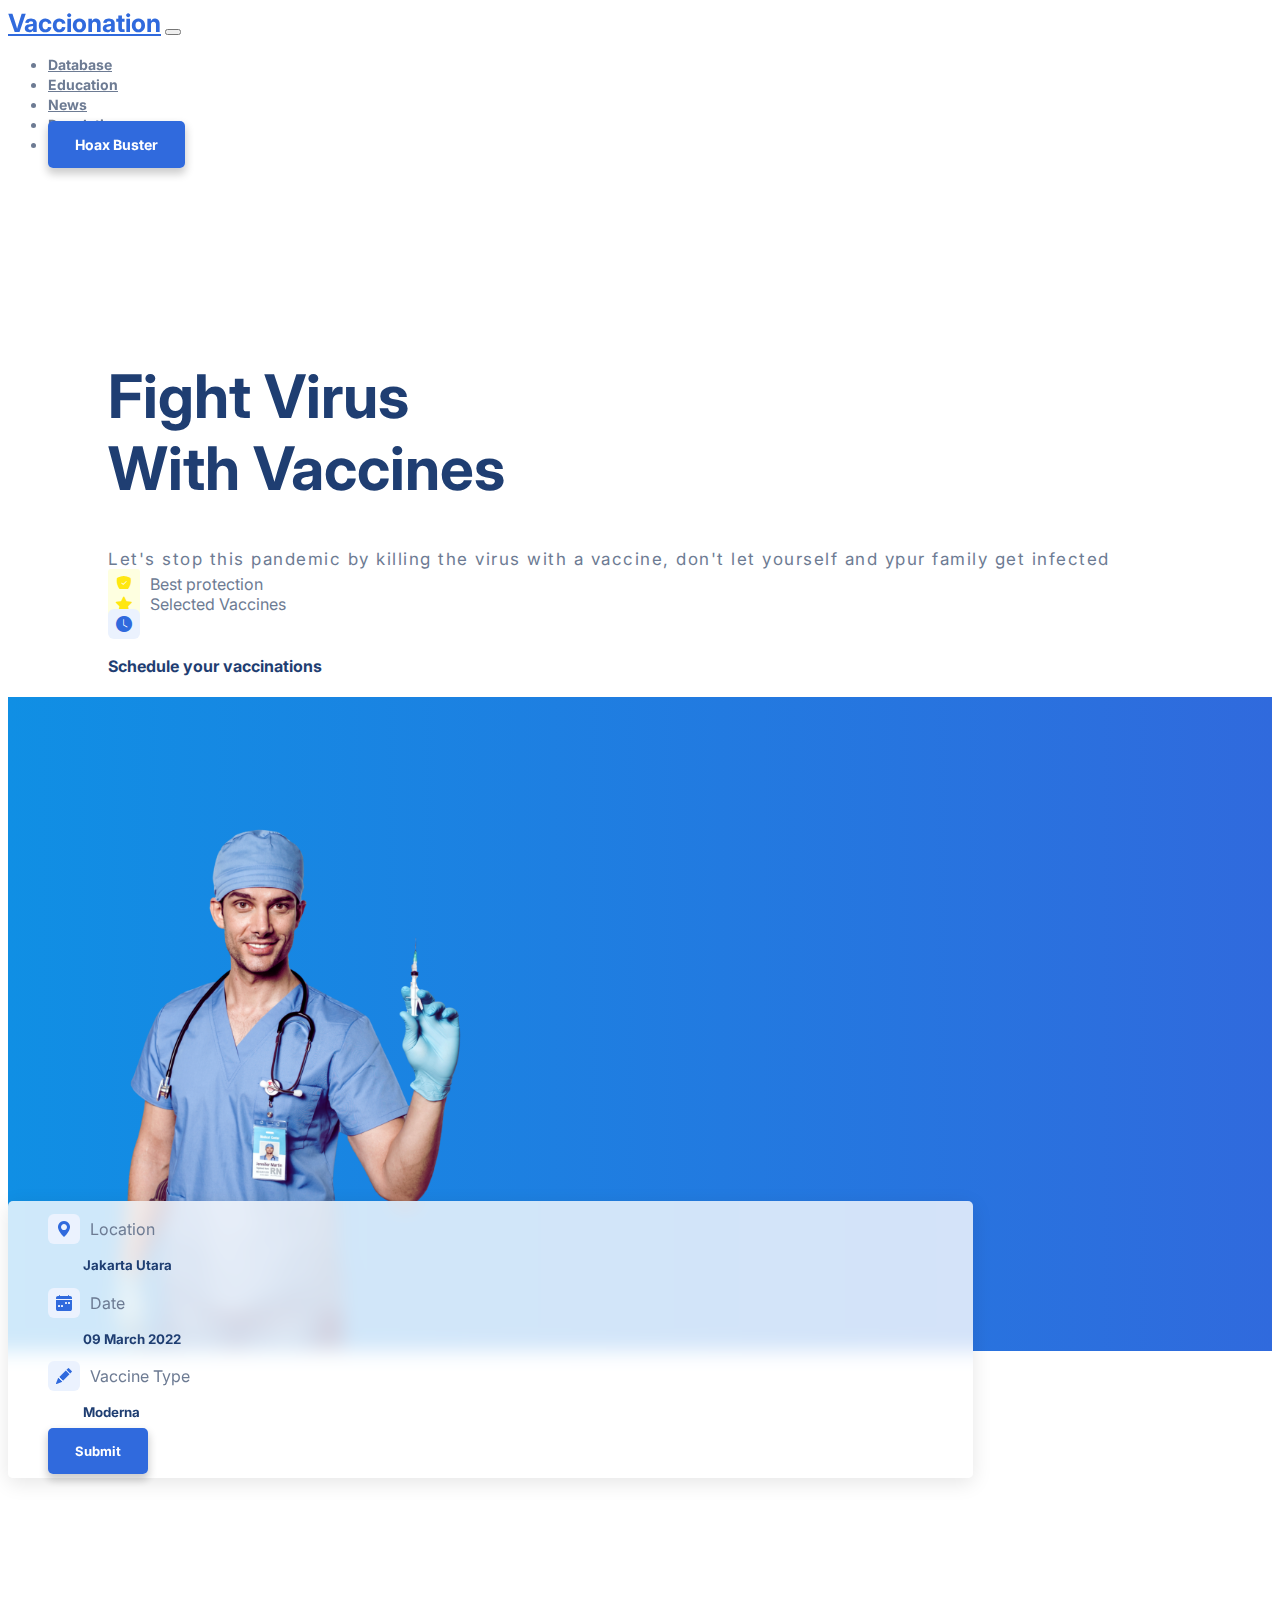
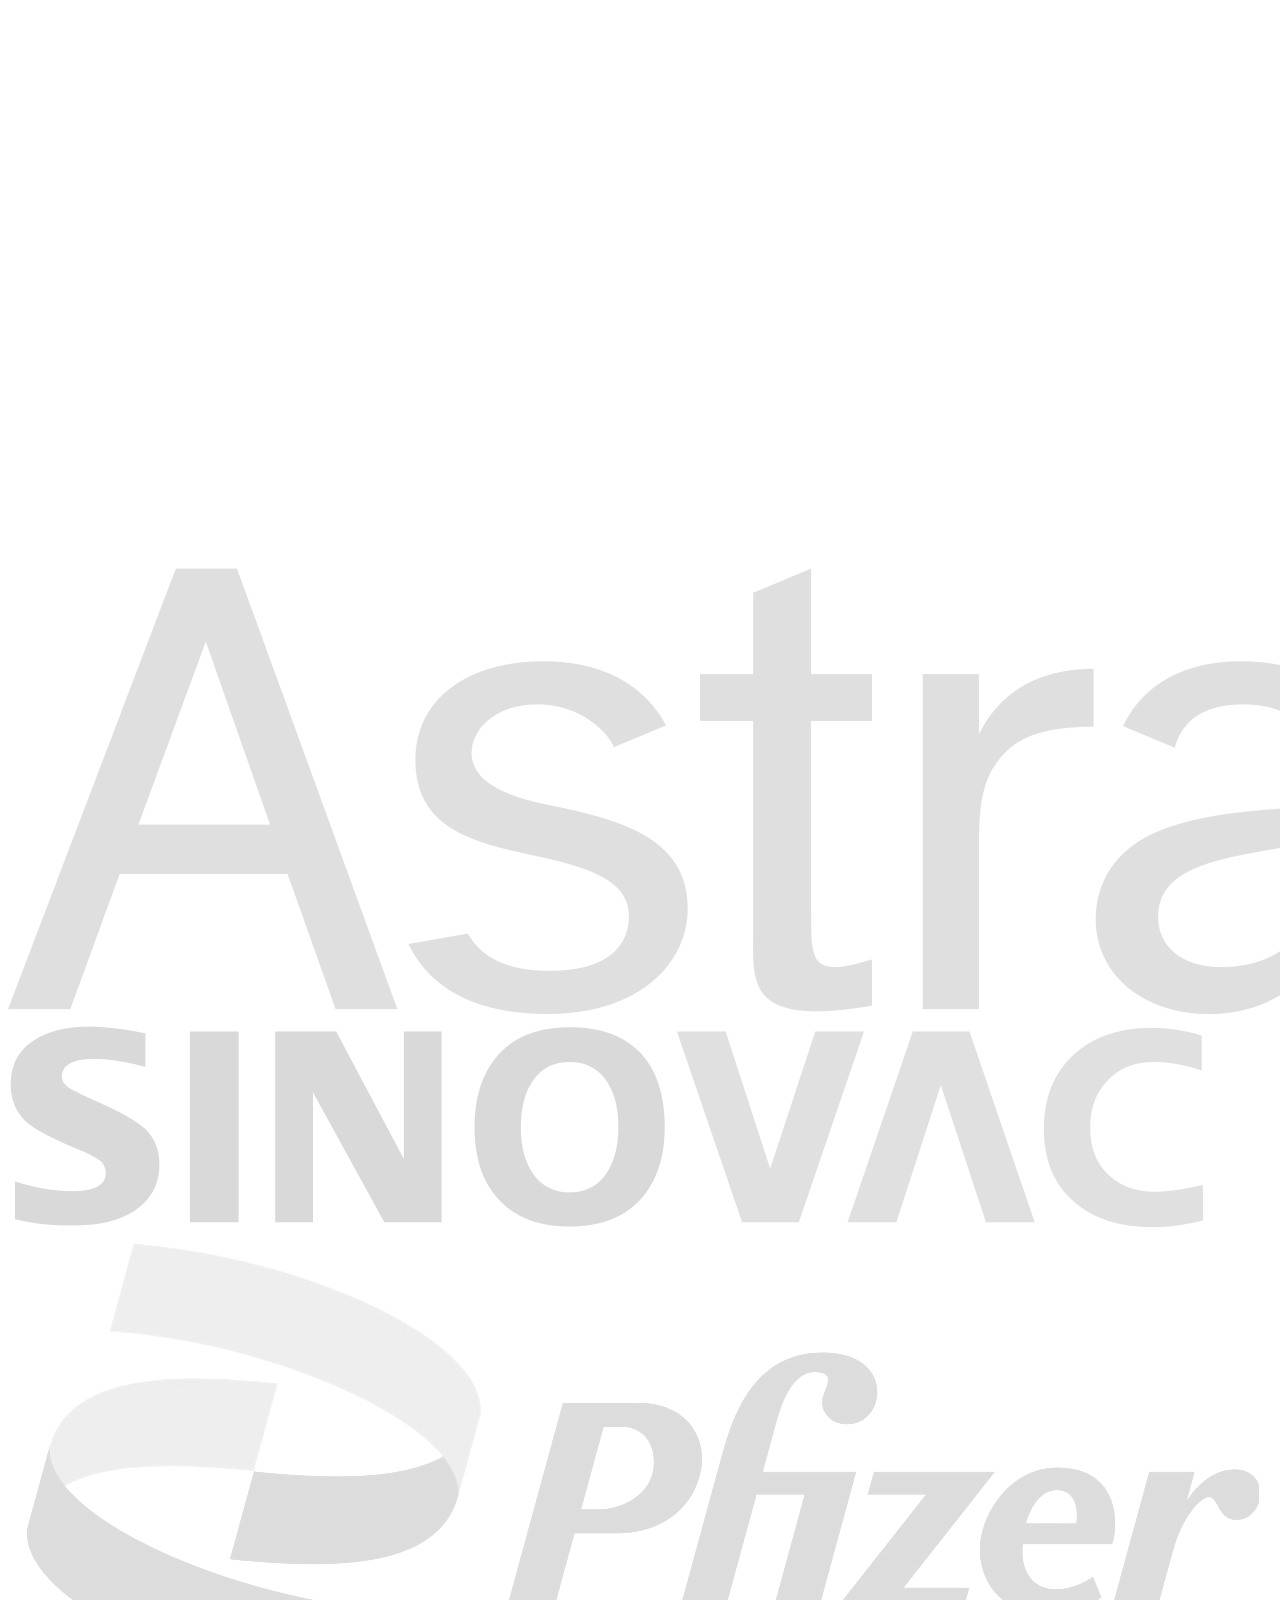
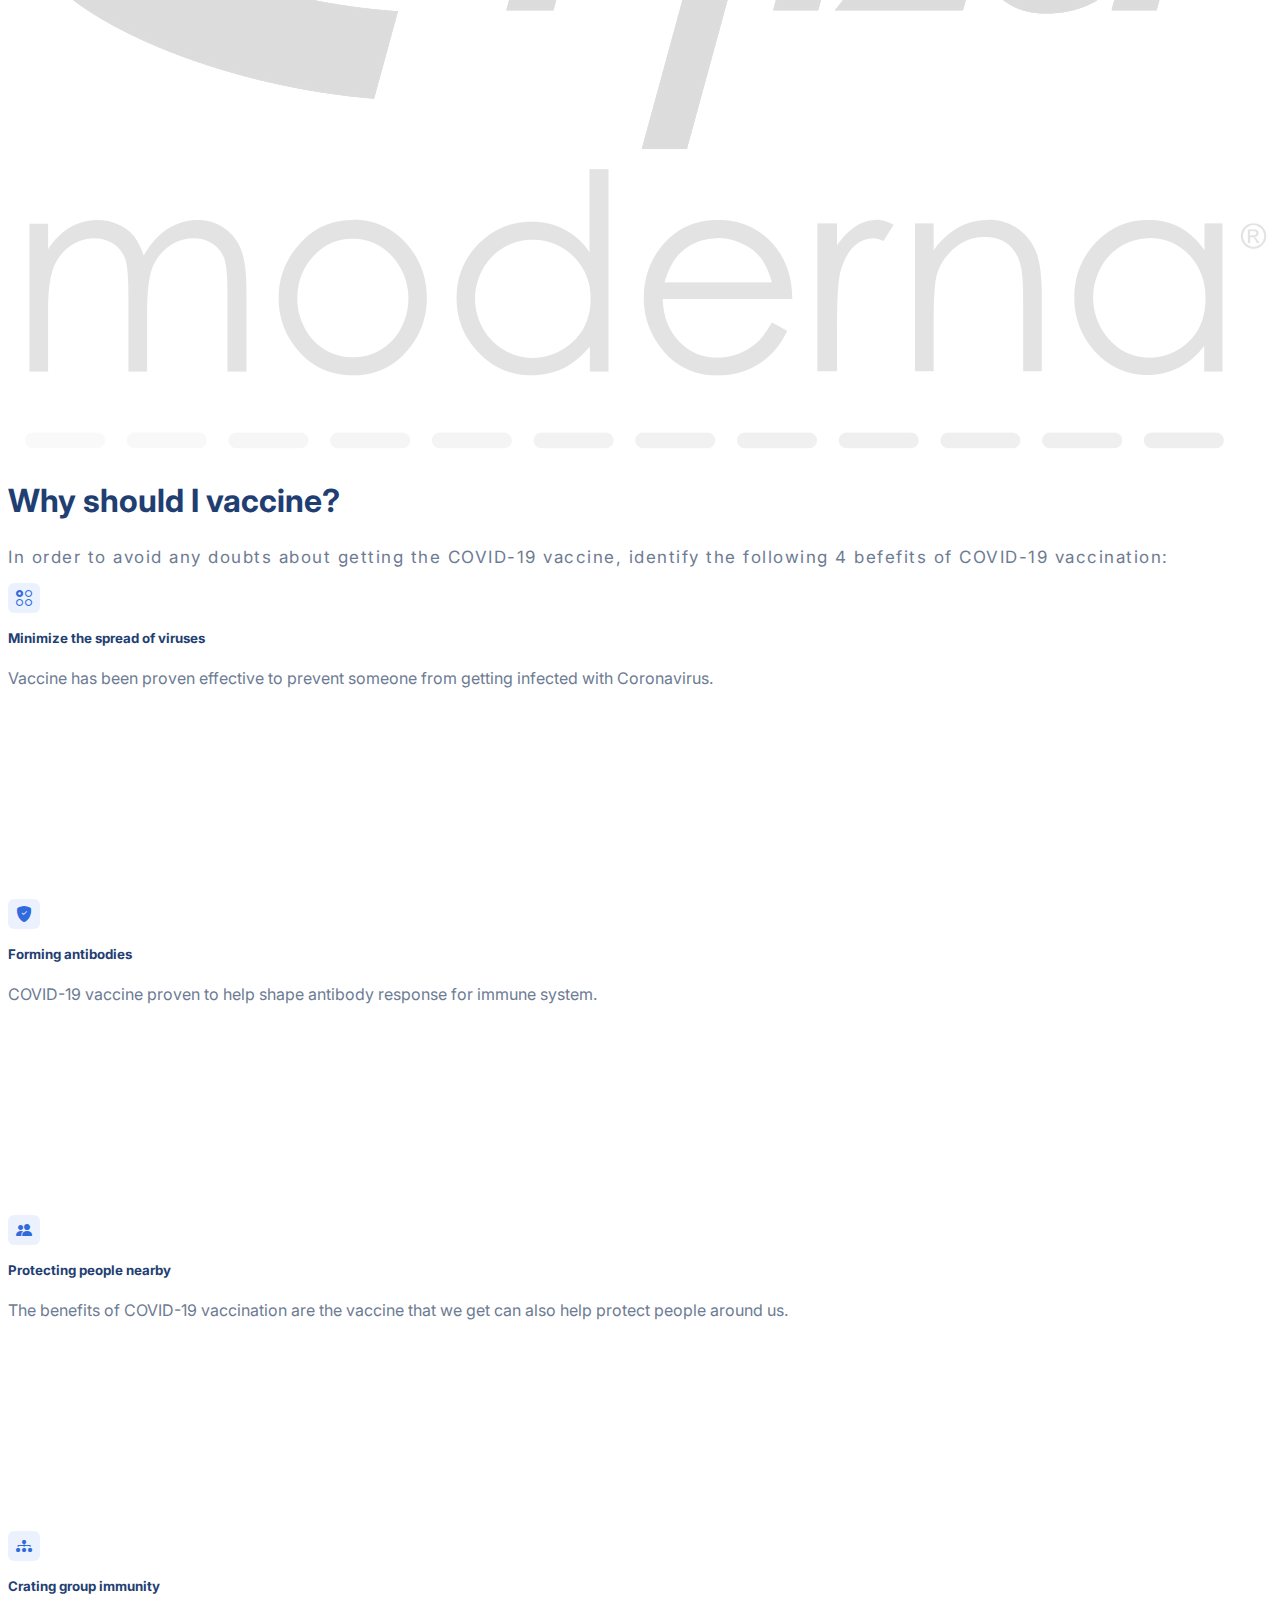
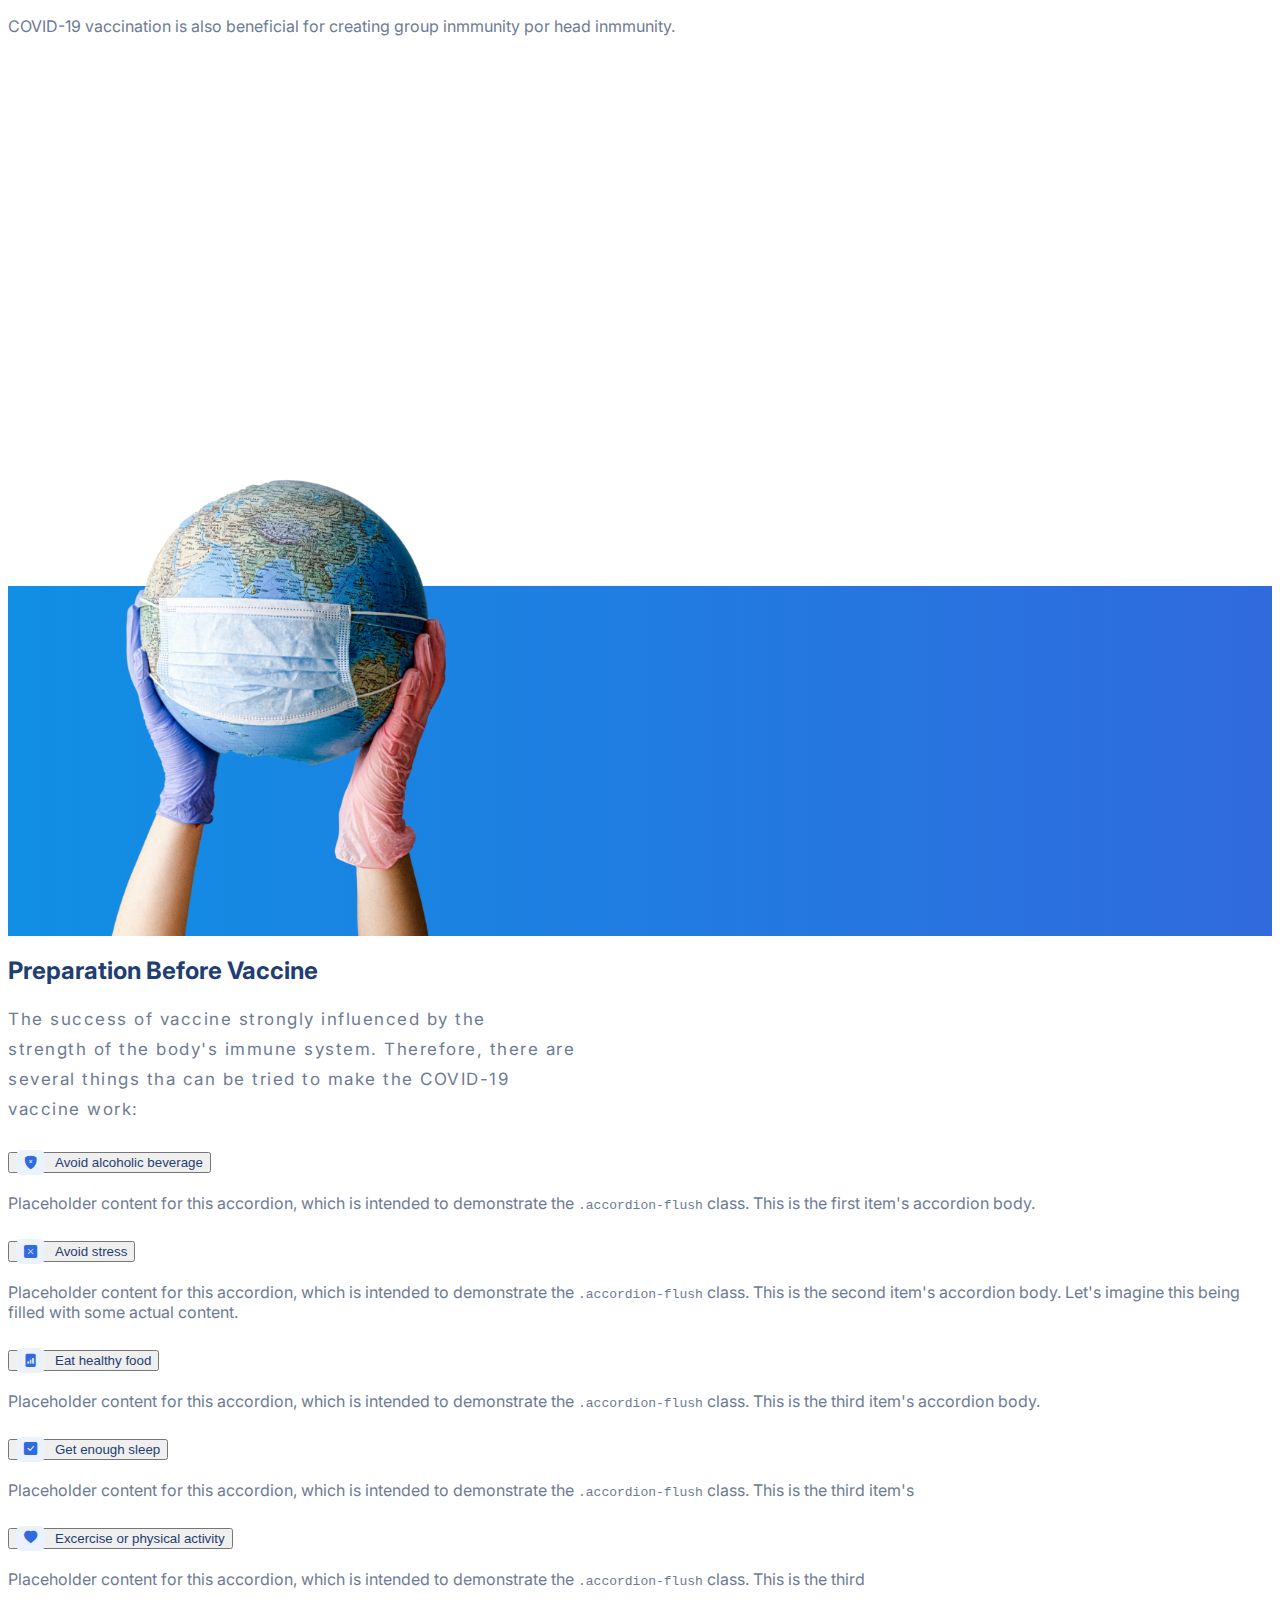
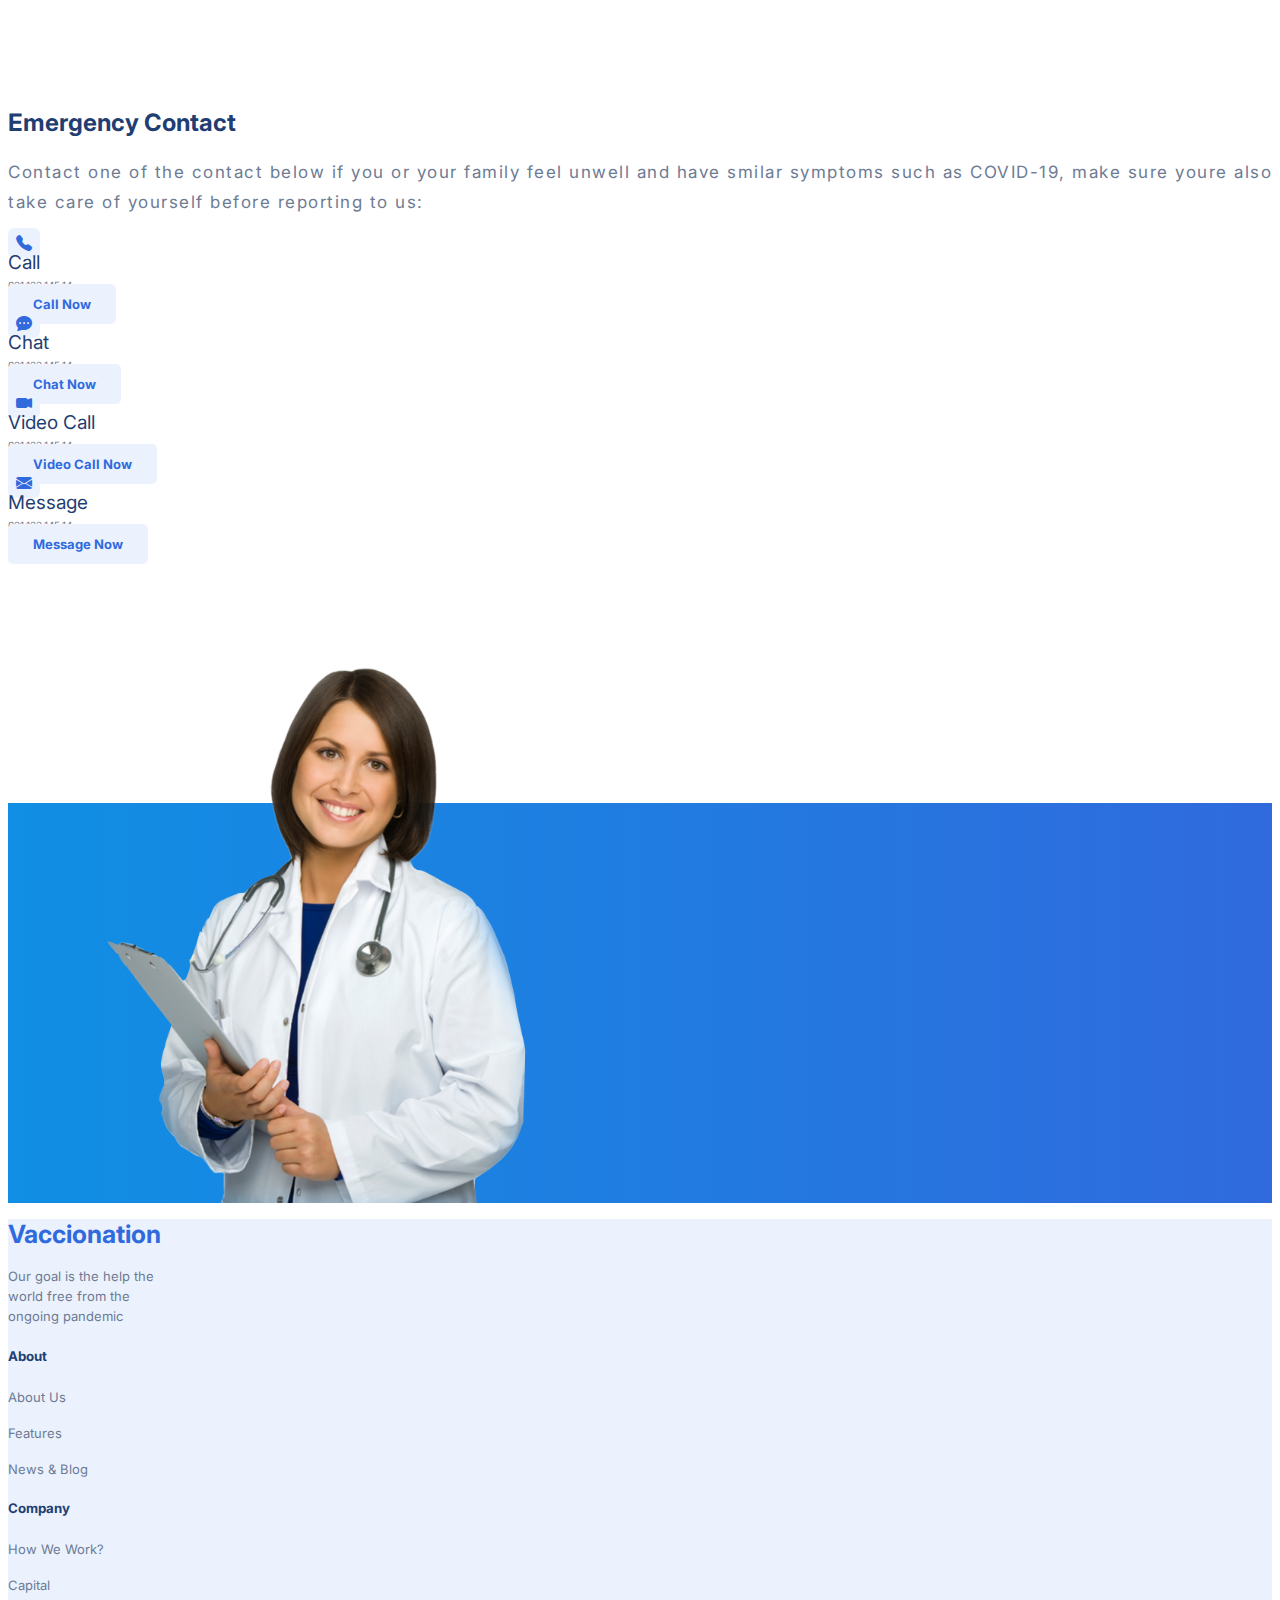
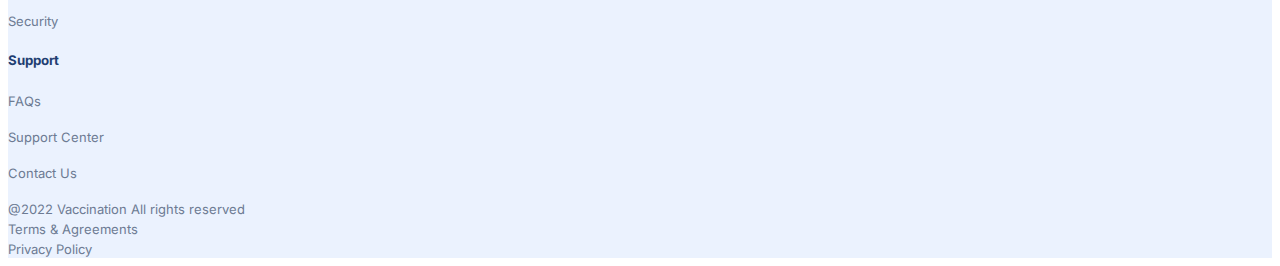
<file: Semana 3 - Practica CSS/index.html>
<!doctype html>
<html lang="en">

<head>
    <!-- Required meta tags -->
    <meta charset="utf-8">
    <meta name="viewport" content="width=device-width, initial-scale=1">

    <!-- Bootstrap CSS -->
    <link href="https://cdn.jsdelivr.net/npm/bootstrap@5.1.3/dist/css/bootstrap.min.css" rel="stylesheet"
        integrity="sha384-1BmE4kWBq78iYhFldvKuhfTAU6auU8tT94WrHftjDbrCEXSU1oBoqyl2QvZ6jIW3" crossorigin="anonymous">
    <!-- Boostrap Icons -->
    <link rel="stylesheet" href="https://cdn.jsdelivr.net/npm/bootstrap-icons@1.8.1/font/bootstrap-icons.css">
    <!-- Google Fonts -->
    <link rel="preconnect" href="https://fonts.googleapis.com">
    <link rel="preconnect" href="https://fonts.gstatic.com" crossorigin>
    <link href="https://fonts.googleapis.com/css2?family=Inter:wght@100;200;300;400;700;800&display=swap"
        rel="stylesheet">
    <!-- Estilos  -->
    <link href="styles.css" rel="stylesheet">
    <title>Vacunas</title>
</head>

<body>
    <nav class="navbar navbar-expand-lg navbar-light fixed-top py-4">
        <div class="container">
            <a class="navbar-brand" href="#">Vaccionation</a>
            <button class="navbar-toggler" type="button" data-bs-toggle="collapse"
                data-bs-target="#navbarSupportedContent" aria-controls="navbarSupportedContent" aria-expanded="false"
                aria-label="Toggle navigation">
                <span class="navbar-toggler-icon"></span>
            </button>
            <div class="collapse navbar-collapse d-flex justify-content-end" id="navbarSupportedContent">
                <spa>
                    <ul class="navbar-nav me-auto mb-2 mb-lg-0">
                        <li class="nav-item">
                            <a class="nav-link pe-5" aria-current="page" href="#">Database</a>
                        </li>
                        <li class="nav-item">
                            <a class="nav-link pe-5" href="#">Education</a>
                        </li>
                        <li class="nav-item">
                            <a class="nav-link pe-5" href="#">News</a>
                        </li>
                        <li class="nav-item">
                            <a class="nav-link pe-5" href="#">Regulations</a>
                        </li>
                        <li class="nav-item">
                            <a class="my-btn" href="#">Hoax Buster</a>
                        </li>
                    </ul>
                </spa>
            </div>
        </div>
    </nav>
    <div id="seccion-1">
        <div class="row">
            <div class="col-lg-6">
                <div id="titulo">
                    <h1>Fight Virus<br> With Vaccines</h1>
                    <span id="cuerpo-texto">Let's stop this pandemic by killing the virus with a vaccine, don't let
                        yourself and ypur family
                        get infected</span>
                    <div class="row pt-3 pb-5">
                        <div class="col">
                            <div class="align-icons-2">
                                <i class="bi bi-shield-fill-check"></i><span>Best protection</span>
                            </div>
                        </div>
                        <div class="col">
                            <div class="align-icons-2">
                                <i class="bi bi-star-fill"></i><span>Selected Vaccines</span>
                            </div>
                        </div>
                    </div>
                    <div class="align-icons-1 align-middle">
                        <i class="bi bi-clock-fill shadow-sm"></i>
                        <h4 class="ms-1 d-none d-sm-inline">Schedule your vaccinations</h4>
                    </div>
                </div>
            </div>
            <div class="col-lg-6" id="imagen-1">
                <div class="text-center pt-5">
                    <img src="img/img-3.png" class="" height="550">
                </div>
            </div>
        </div>
        <div class="container">
            <div class="box">
                <div class="row justify-items-center">
                    <div class="col">
                        <div class="align-icons-1 pb-2">
                            <i class="bi bi-geo-alt-fill"></i><span>Location<br></span>
                        </div>
                        <h5>Jakarta Utara</h5>
                    </div>
                    <div class="col">
                        <div class="align-icons-1 pb-2">
                            <i class="bi bi-calendar-week-fill"></i><span>Date<br></span>
                        </div>
                        <h5>09 March 2022</h5>
                    </div>
                    <div class="col">
                        <div class="align-icons-1 pb-2">
                            <i class="bi bi-pencil-fill"></i><span>Vaccine Type<br></span>
                        </div>
                        <h5>Moderna</h5>
                    </div>
                    <div class="col my-auto text-end">
                        <a class="my-btn" href="#">Submit</a>
                    </div>
                </div>
            </div>
        </div>
    </div>
    <div id="seccion-2">
        <div class="container">
            <div class="row">
                <div class="col pb-3 px-5 m-auto"><img src="img/astrazeneca-logo.png" class="img-fluid"></div>
                <div class="col p-5 m-auto"><img src="img/sinovac-logo.png" class="img-fluid"></div>
                <div class="col p-5 m-auto"><img src="img/pfizer-logo.png" class="img-fluid"></div>
                <div class="col p-5 m-auto"><img src="img/moderna-logo.png" class="img-fluid"></div>
            </div>
            <div class="row py-5">
                <div class="col py-5">
                    <div class="titulo">
                        <h1 class="pb-2">Why should I vaccine?</h1>
                        <span id="cuerpo-texto">In order to avoid any doubts about getting the COVID-19 vaccine,
                            identify the following 4 befefits of COVID-19 vaccination:
                        </span>
                    </div>
                </div>
                <div class="col"></div>
            </div>
            <div class="row">
                <div class="col">
                    <div class="benefits-box py-4 px-4 shadow-sm mb-5">
                        <p class="align-icons-1 py-2"><i class="fs-3 bi-ui-radios-grid px-3 py-2"></i></p>
                        <h5 class="pb-2">Minimize the spread of viruses</h5>
                        <span>
                            Vaccine has been proven effective to prevent someone from getting infected with Coronavirus.
                        </span>
                    </div>
                </div>
                <div class="col">
                    <div class="benefits-box py-4 px-4 shadow-sm mb-5">
                        <p class="align-icons-1 py-2"><i class="fs-3 bi-shield-fill-check px-3 py-2"></i></p>
                        <h5 class="pb-2">Forming antibodies</h5>
                        <span>COVID-19 vaccine proven to help shape antibody response for immune system.</span>
                    </div>
                </div>
                <div class="col">
                    <div class="benefits-box py-4 px-4 shadow-sm mb-5">
                        <p class="align-icons-1 py-2"><i class="fs-3 bi-people-fill px-3 py-2"></i></p>
                        <h5 class="pb-2">Protecting people nearby</h5>
                        <span>The benefits of COVID-19 vaccination are the vaccine that we get can also help protect
                            people around us.</span>
                    </div>
                </div>
                <div class="col">
                    <div class="benefits-box py-4 px-4 shadow-sm mb-5">
                        <p class="align-icons-1 py-2"><i class="fs-3 bi-diagram-3-fill px-3 py-2"></i></p>
                        <h5 class="pb-2">Crating group immunity</h5>
                        <span>COVID-19 vaccination is also beneficial for creating group inmmunity por head
                            inmmunity.</span>
                    </div>
                </div>
            </div>
        </div>
    </div>
    <div id="seccion-3">
        <div class="row pb-5">
            <div class="col-lg-6 px-0">
                <div class="text-center" id="imagen-2">
                    <div class="bg-white-1"></div>
                    <img src="img/img-1.png" class="" height="550">
                </div>
            </div>
            <div class="col-lg-6">
                <div class="container">
                    <h2 class="pb-2">Preparation Before Vaccine</h2>
                    <p class="pb-3">
                        <span id="cuerpo-texto">
                            The success of vaccine strongly influenced by the <br> strength of
                            the body's immune system. Therefore, there are<br> several things
                            tha can be tried to make the COVID-19<br> vaccine work:
                        </span>
                    </p>
                    <div class="px-5">
                        <div class="accordion accordion-flush" id="accordionFlushExample">
                            <div class="accordion-item">
                                <h2 class="accordion-header" id="flush-headingOne">
                                    <button class="accordion-button collapsed" type="button" data-bs-toggle="collapse"
                                        data-bs-target="#flush-collapseOne" aria-expanded="false"
                                        aria-controls="flush-collapseOne">
                                        <div class="align-icons-1">
                                            <i class="bi bi-shield-fill-x me-4"></i><span class="accordion-title">Avoid
                                                alcoholic beverage</span>
                                        </div>
                                    </button>
                                </h2>
                                <div id="flush-collapseOne" class="accordion-collapse collapse"
                                    aria-labelledby="flush-headingOne" data-bs-parent="#accordionFlushExample">
                                    <div class="accordion-body">Placeholder content for this accordion, which is
                                        intended to
                                        demonstrate the <code>.accordion-flush</code> class. This is the first item's
                                        accordion body.</div>
                                </div>
                            </div>
                            <div class="accordion-item">
                                <h2 class="accordion-header" id="flush-headingTwo">
                                    <button class="accordion-button collapsed" type="button" data-bs-toggle="collapse"
                                        data-bs-target="#flush-collapseTwo" aria-expanded="false"
                                        aria-controls="flush-collapseTwo">
                                        <div class="align-icons-1">
                                            <i class="bi bi-x-square-fill me-4"></i><span class="accordion-title">Avoid
                                                stress</span>
                                        </div>
                                    </button>
                                </h2>
                                <div id="flush-collapseTwo" class="accordion-collapse collapse"
                                    aria-labelledby="flush-headingTwo" data-bs-parent="#accordionFlushExample">
                                    <div class="accordion-body">Placeholder content for this accordion, which is
                                        intended to
                                        demonstrate the <code>.accordion-flush</code> class. This is the second item's
                                        accordion body. Let's imagine this being filled with some actual content.</div>
                                </div>
                            </div>
                            <div class="accordion-item">
                                <h2 class="accordion-header" id="flush-headingThree">
                                    <button class="accordion-button collapsed" type="button" data-bs-toggle="collapse"
                                        data-bs-target="#flush-collapseThree" aria-expanded="false"
                                        aria-controls="flush-collapseThree">
                                        <div class="align-icons-1">
                                            <i class="bi bi-file-bar-graph-fill me-4"></i><span
                                                class="accordion-title">Eat healthy food</span>
                                        </div>
                                    </button>
                                </h2>
                                <div id="flush-collapseThree" class="accordion-collapse collapse"
                                    aria-labelledby="flush-headingThree" data-bs-parent="#accordionFlushExample">
                                    <div class="accordion-body">Placeholder content for this accordion, which is
                                        intended to
                                        demonstrate the <code>.accordion-flush</code> class. This is the third item's
                                        accordion body.
                                    </div>
                                </div>
                            </div>
                            <div class="accordion-item">
                                <h2 class="accordion-header" id="flush-headingFour">
                                    <button class="accordion-button collapsed" type="button" data-bs-toggle="collapse"
                                        data-bs-target="#flush-collapseFour" aria-expanded="false"
                                        aria-controls="flush-collapseFour">
                                        <div class="align-icons-1">
                                            <i class="bi bi-check-square-fill me-4"></i><span
                                                class="accordion-title">Get
                                                enough sleep</span>
                                        </div>
                                    </button>
                                </h2>
                                <div id="flush-collapseFour" class="accordion-collapse collapse"
                                    aria-labelledby="flush-headingFour" data-bs-parent="#accordionFlushExample">
                                    <div class="accordion-body">Placeholder content for this accordion, which is
                                        intended to
                                        demonstrate the <code>.accordion-flush</code> class. This is the third
                                        item's
                                    </div>
                                </div>
                            </div>
                            <div class="accordion-item">
                                <h2 class="accordion-header" id="flush-headingFive">
                                    <button class="accordion-button collapsed" type="button" data-bs-toggle="collapse"
                                        data-bs-target="#flush-collapseFive" aria-expanded="false"
                                        aria-controls="flush-collapseFive">
                                        <div class="align-icons-1">
                                            <i class="bi bi-heart-fill me-4"></i><span class="accordion-title">Excercise
                                                or physical activity</span>
                                        </div>
                                    </button>
                                </h2>
                                <div id="flush-collapseFive" class="accordion-collapse collapse"
                                    aria-labelledby="flush-headingFive" data-bs-parent="#accordionFlushExample">
                                    <div class="accordion-body">Placeholder content for this accordion, which is
                                        intended to
                                        demonstrate the <code>.accordion-flush</code> class. This is the third
                                    </div>
                                </div>
                            </div>
                        </div>
                    </div>
                </div>
            </div>
        </div>
    </div>
    <div id="seccion-4">
        <div class="row pb-5">
            <div class="col-lg-6">
                <div class="container px-5">
                    <div class="px-5">
                        <h2 class="pb-2">Emergency Contact</h2>
                        <p class="pb-3">
                            <span id="cuerpo-texto">
                                Contact one of the contact below if you or your family feel
                                unwell and have smilar symptoms such as COVID-19, make
                                sure youre also take care of yourself before reporting to us:
                            </span>
                        </p>
                        <div class="row pb-4">
                            <div class="col-lg-6">
                                <div class="box-contact shadow-sm px-4 py-5">
                                    <div class="align-icons-1">
                                        <div class="row">
                                            <div class="col-5">
                                                <i class="fs-3 bi-telephone-fill px-3 py-2"></i>
                                            </div>
                                            <div class="col-7">
                                                <span class="contact">Call</span><br>
                                                <small>021.123.145.14</small>
                                            </div>
                                        </div>
                                    </div>
                                    <div class="row mt-4 mx-auto">
                                        <a class="my-btn-contact" href="#"><span>Call Now</span></a>
                                    </div>
                                </div>
                            </div>
                            <div class="col-lg-6">
                                <div class="box-contact shadow-sm px-4 py-5">
                                    <div class="align-icons-1">
                                        <div class="row">
                                            <div class="col-5">
                                                <i class="fs-3 bi-chat-dots-fill px-3 py-2"></i>
                                            </div>
                                            <div class="col-7">
                                                <span class="contact">Chat</span><br>
                                                <small>021.123.145.14</small>
                                            </div>
                                        </div>
                                    </div>
                                    <div class="row mt-4 mx-auto">
                                        <a class="my-btn-contact" href="#"><span>Chat Now</span></a>
                                    </div>
                                </div>
                            </div>
                        </div>
                        <div class="row pb-5">
                            <div class="col-lg-6">
                                <div class="box-contact shadow-sm px-4 py-5">
                                    <div class="align-icons-1">
                                        <div class="row">
                                            <div class="col-5">
                                                <i class="fs-3 bi-camera-video-fill px-3 py-2"></i>
                                            </div>
                                            <div class="col-7">
                                                <span class="contact">Video Call</span><br>
                                                <small>021.123.145.14</small>
                                            </div>
                                        </div>
                                    </div>
                                    <div class="row mt-4 mx-auto">
                                        <a class="my-btn-contact" href="#"><span>Video Call Now</span></a>
                                    </div>
                                </div>
                            </div>
                            <div class="col-lg-6">
                                <div class="box-contact shadow-sm px-4 py-5">
                                    <div class="align-icons-1">
                                        <div class="row">
                                            <div class="col-5">
                                                <i class="fs-3 bi-envelope-fill px-3 py-2"></i>
                                            </div>
                                            <div class="col-7">
                                                <span class="contact">Message</span><br>
                                                <small>021.123.145.14</small>
                                            </div>
                                        </div>
                                    </div>
                                    <div class="row mt-4 mx-auto">
                                        <a class="my-btn-contact" href="#"><span>Message Now</span></a>
                                    </div>
                                </div>
                            </div>
                        </div>
                    </div>
                </div>
            </div>
            <div class="col-lg-6 px-0">
                <div class="text-center" id="imagen-3">
                    <div class="bg-white-1"></div>
                    <img src="img/img-2.png" class="" height="650">
                </div>
            </div>
        </div>
    </div>
    <footer>
        <div class="container pt-5 pb-3">
            <div class="row">
                <div class="col-lg-6">
                    <p><a class="navbar-brand" href="#">Vaccionation</a></p>
                    <span>
                        Our goal is the help the<br> world free from the<br> ongoing pandemic
                    </span>
                </div>
                <div class="col-lg-2">
                    <h5 class="pb-3">About</h5>
                    <p><a href="#">About Us</a></p>
                    <p><a href="#">Features</a></p>
                    <p><a href="#">News & Blog</a></p>
                </div>
                <div class="col-lg-2">
                    <h5 class="pb-3">Company</h5>
                    <p><a href="#">How We Work?</a></p>
                    <p><a href="#">Capital</a></p>
                    <p><a href="#">Security</a></p>
                </div>
                <div class="col-lg-2">
                    <h5 class="pb-3">Support</h5>
                    <p><a href="#">FAQs</a></p>
                    <p><a href="#">Support Center</a></p>
                    <p><a href="#">Contact Us</a></p>
                </div>
            </div>
            <div class="row pt-5">
                <div class="col-lg-8">
                    <span>
                        @2022 Vaccination All rights reserved
                    </span>
                </div>
                <div class="col-lg-2">
                    <a href="#">
                        Terms & Agreements
                    </a>
                </div>
                <div class="col-lg-2">
                    <a href="#">
                        Privacy Policy
                    </a>
                </div>
            </div>
        </div>
    </footer>
    <!-- Option 1: Bootstrap Bundle with Popper -->
    <script src="https://cdn.jsdelivr.net/npm/bootstrap@5.1.3/dist/js/bootstrap.bundle.min.js"
        integrity="sha384-ka7Sk0Gln4gmtz2MlQnikT1wXgYsOg+OMhuP+IlRH9sENBO0LRn5q+8nbTov4+1p" crossorigin="anonymous">
    </script>
</body>

</html>
</file>
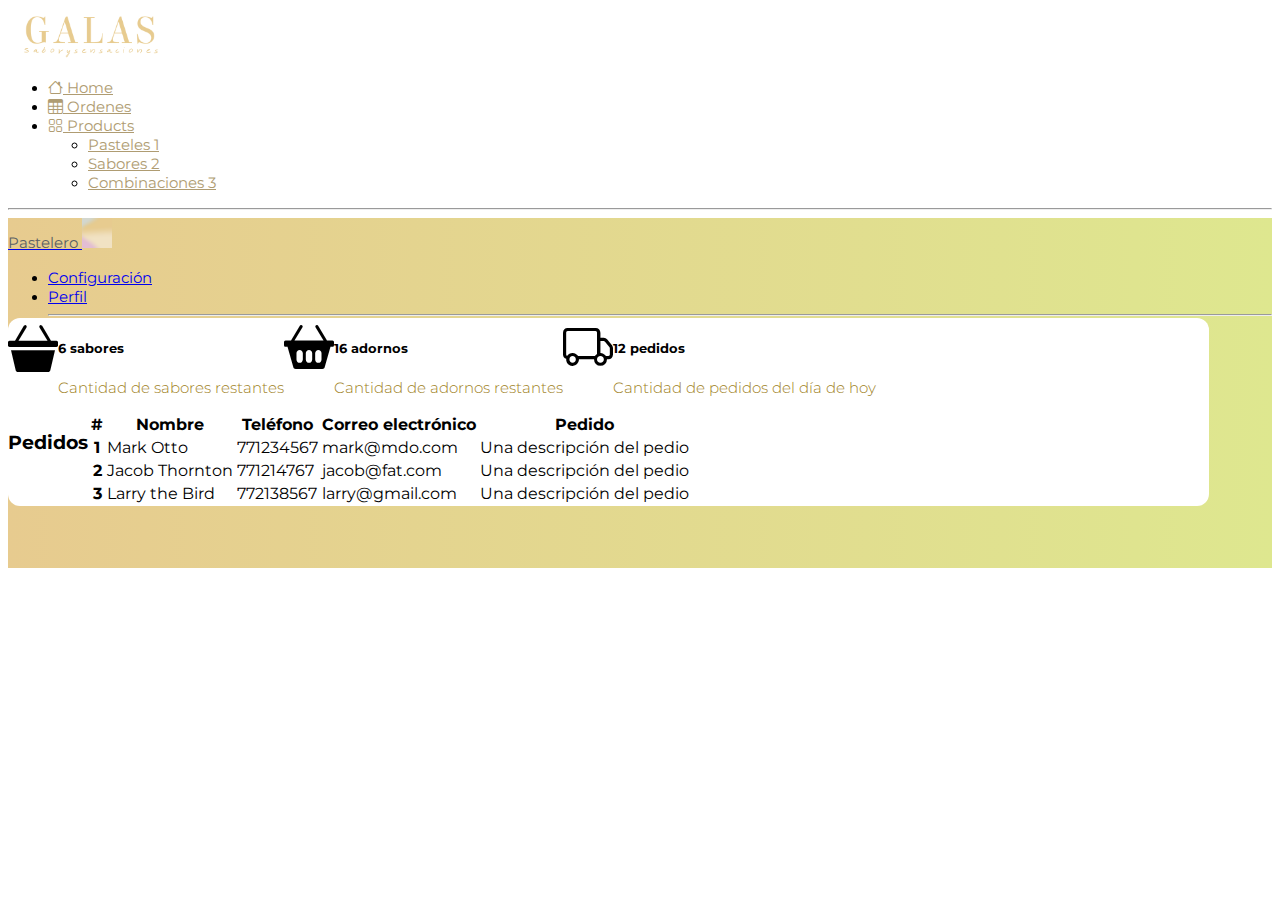
<file: Semana 2 - Practica HTML/html/pastelero.html>
<!doctype html>
<html lang="en">

<head>
    <!-- Required meta tags -->
    <meta charset="utf-8">
    <meta name="viewport" content="width=device-width, initial-scale=1">

    <!-- Bootstrap CSS -->
    <link href="https://cdn.jsdelivr.net/npm/bootstrap@5.1.3/dist/css/bootstrap.min.css" rel="stylesheet"
        integrity="sha384-1BmE4kWBq78iYhFldvKuhfTAU6auU8tT94WrHftjDbrCEXSU1oBoqyl2QvZ6jIW3" crossorigin="anonymous">
    <link rel="stylesheet" href="https://cdn.jsdelivr.net/npm/bootstrap-icons@1.8.1/font/bootstrap-icons.css">
    <!-- Google Fonts -->
    <link rel="preconnect" href="https://fonts.googleapis.com">
    <link rel="preconnect" href="https://fonts.gstatic.com" crossorigin>
    <link
        href="https://fonts.googleapis.com/css2?family=Caveat:wght@400;700&family=Elsie:wght@400;900&family=Montserrat:wght@100;300;400&display=swap"
        rel="stylesheet">
    <!-- Estilos locales -->
    <link href="../styles.css" rel="stylesheet">
    <title>Galas</title>
</head>

<body>
    <div class="container-fluid">
        <div class="row flex-nowrap">
            <div class="col-auto col-md-3 col-xl-2 px-sm-2 px-0 bg-dark shadow" id="sidebar">
                <div class="d-flex flex-column align-items-center align-items-sm-start px-3 pt-2 text-white min-vh-100">
                    <a href="/"
                        class="d-flex align-items-center pb-3 mb-md-0 me-md-auto text-white text-decoration-none">
                        <span class="fs-5 d-none d-sm-inline"><img src="../img/galax-color.png" height="50"
                                class="align-items-center"></span>
                    </a>
                    <ul class="nav nav-pills flex-column mb-sm-auto mb-0 align-items-center align-items-sm-start"
                        id="menu">
                        <li class="nav-item">
                            <a href="#" class="nav-link align-middle px-0">
                                <i class="fs-4 bi-house"></i> <span class="ms-1 d-none d-sm-inline">Home</span>
                            </a>
                        </li>
                        <li>
                            <a href="#" class="nav-link px-0 align-middle">
                                <i class="fs-4 bi-table"></i> <span class="ms-1 d-none d-sm-inline">Ordenes</span></a>
                        </li>
                        <li>
                            <a href="#submenu3" data-bs-toggle="collapse" class="nav-link px-0 align-middle">
                                <i class="fs-4 bi-grid"></i> <span class="ms-1 d-none d-sm-inline">Products</span> </a>
                            <ul class="collapse nav flex-column ms-1" id="submenu3" data-bs-parent="#menu">
                                <li class="w-100">
                                    <a href="#" class="nav-link px-0"> <span class="d-none d-sm-inline">Pasteles</span>
                                        1</a>
                                </li>
                                <li class="w-100">
                                    <a href="#" class="nav-link px-0"> <span class="d-none d-sm-inline">Sabores</span>
                                        2</a>
                                </li>
                                <li>
                                    <a href="#" class="nav-link px-0"> <span
                                            class="d-none d-sm-inline">Combinaciones</span>
                                        3</a>
                                </li>
                            </ul>
                        </li>
                        <!-- <li>
                            <a href="#" class="nav-link px-0 align-middle">
                                <i class="fs-4 bi-people"></i> <span class="ms-1 d-none d-sm-inline">Customers</span>
                            </a>
                        </li> -->
                    </ul>
                    <hr>
                </div>
            </div>
            <div class="col">
                <div class="row" id="bg-mesh">
                    <nav class="navbar-expand-lg py-3 px-3">
                        <div class="d-flex bd-highlight">
                            <div class="p-2 flex-grow-1 bd-highlight">
                                <!-- <span class="navbar-text">Pastelero</span> -->
                            </div>
                            <div class="p-2 bd-highlight">
                                <a href="#"
                                    class="d-flex align-items-center text-white text-decoration-none dropdown-toggle"
                                    id="dropdownUser1" data-bs-toggle="dropdown" aria-expanded="false">
                                    <span class="navbar-text pe-3">Pastelero</span>
                                    <img src="../img/mesh-gradient.png" alt="hugenerd" width="30" height="30"
                                        class="rounded-circle">
                                </a>
                                <ul class="dropdown-menu dropdown-menu-dark text-small shadow">
                                    <li><a class="dropdown-item" href="#">Configuración</a></li>
                                    <li><a class="dropdown-item" href="#">Perfil</a></li>
                                    <li>
                                        <hr class="dropdown-divider">
                                    </li>
                                    <li><a class="dropdown-item" href="#">Salir</a></li>
                                </ul>
                            </div>
                        </div>
                    </nav>
                </div>
                <div class="container shadow-lg" id="inicio-pastelero">
                    <div class="row pt-5 px-3">
                        <div class="col-sm-4">
                            <div class="card text-dark bg-warning mb-3">
                                <div class="card-body">
                                    <div class="row">
                                        <div class="col-sm-3">
                                            <i class="bi bi-basket3-fill"></i>
                                        </div>
                                        <div class="col-sm-9">
                                            <h5 class="card-title">6 sabores</h5>
                                            <p class="card-text">Cantidad de sabores restantes</p>
                                        </div>
                                    </div>
                                </div>
                            </div>
                        </div>
                        <div class="col-sm-4">
                            <div class="card text-dark bg-warning mb-3">
                                <div class="card-body">
                                    <div class="row">
                                        <div class="col-sm-3">
                                            <i class="bi bi-basket2-fill"></i>
                                        </div>
                                        <div class="col-sm-9">
                                            <h5 class="card-title">16 adornos</h5>
                                            <p class="card-text">Cantidad de adornos restantes</p>
                                        </div>
                                    </div>
                                </div>
                            </div>
                        </div>
                        <div class="col-sm-4">
                            <div class="card text-dark bg-warning mb-3">
                                <div class="card-body">
                                    <div class="row">
                                        <div class="col-sm-3">
                                            <i class="bi bi-truck"></i>
                                        </div>
                                        <div class="col-sm-9">
                                            <h5 class="card-title">12 pedidos</h5>
                                            <p class="card-text">Cantidad de pedidos del día de hoy</p>
                                        </div>
                                    </div>

                                </div>
                            </div>
                        </div>
                    </div>
                    <div class="row px-3 pt-5">
                        <h3>Pedidos</h3>
                        <div class="table-responsive">
                            <table class="table">
                                <thead>
                                    <tr>
                                        <th scope="col">#</th>
                                        <th scope="col">Nombre</th>
                                        <th scope="col">Teléfono</th>
                                        <th scope="col">Correo electrónico</th>
                                        <th scope="col">Pedido</th>
                                    </tr>
                                </thead>
                                <tbody>
                                    <tr>
                                        <th scope="row">1</th>
                                        <td>Mark Otto</td>
                                        <td>771234567</td>
                                        <td>mark@mdo.com</td>
                                        <td>Una descripción del pedio</td>
                                    </tr>
                                    <tr>
                                        <th scope="row">2</th>
                                        <td>Jacob Thornton</td>
                                        <td>771214767</td>
                                        <td>jacob@fat.com</td>
                                        <td>Una descripción del pedio</td>
                                    </tr>
                                    <tr>
                                        <th scope="row">3</th>
                                        <td>Larry the Bird</td>
                                        <td>772138567</td>
                                        <td>larry@gmail.com</td>
                                        <td>Una descripción del pedio</td>
                                    </tr>
                                </tbody>
                            </table>
                        </div>
                    </div>
                </div>

            </div>
        </div>
    </div>
    </div>

    <!-- Option 1: Bootstrap Bundle with Popper -->
    <script src="https://cdn.jsdelivr.net/npm/bootstrap@5.1.3/dist/js/bootstrap.bundle.min.js"
        integrity="sha384-ka7Sk0Gln4gmtz2MlQnikT1wXgYsOg+OMhuP+IlRH9sENBO0LRn5q+8nbTov4+1p"
        crossorigin="anonymous"></script>

    <!-- Option 2: Separate Popper and Bootstrap JS -->
    <!--
    <script src="https://cdn.jsdelivr.net/npm/@popperjs/core@2.10.2/dist/umd/popper.min.js" integrity="sha384-7+zCNj/IqJ95wo16oMtfsKbZ9ccEh31eOz1HGyDuCQ6wgnyJNSYdrPa03rtR1zdB" crossorigin="anonymous"></script>
    <script src="https://cdn.jsdelivr.net/npm/bootstrap@5.1.3/dist/js/bootstrap.min.js" integrity="sha384-QJHtvGhmr9XOIpI6YVutG+2QOK9T+ZnN4kzFN1RtK3zEFEIsxhlmWl5/YESvpZ13" crossorigin="anonymous"></script>
    -->
</body>

</html>
</file>
<file: Semana 3 - Practica CSS/styles.css>
/*
PALETA DE COLORES

Morado #306add
Azul #1f3e72 //Color de titulos
Azul #108fe4 //Background imagenes degradado con morado
Gris #6d7b93 //Color de links navbar y texto general
Gris #ebf2fe //Background de los iconos
Gris #e5e4f5 //Logos vacunas Covid

*/

/*
  Tipografias disponibles
  
  font-family: 'Inter', sans-serif;
  Thin 100
  Extra-light 200
  Light 300
  Regular 400
  Bold 700
  Extra-bold 800
  
*/

body {
  background-color: #ffffff;
  font-family: 'Inter', sans-serif;
  color: #6d7b93;
}

nav {
  background-color: rgba(255, 255, 255, 0.8);
  backdrop-filter: blur(10px);
  -webkit-backdrop-filter: blur(10px);
}

.navbar-brand {
  color: #306add !important;
  font-weight: 700;
  font-size: 25px;
}

nav a {
  color: #6d7b93 !important;
  font-weight: 700;
  font-size: 14px;
}

.box {
  position: relative;
  z-index: 2;
  top: -150px;
  box-shadow: 0px 5px 20px 0px rgba(0, 0, 0, 0.1);
}


.box {
  background-color: rgba(255, 255, 255, 0.8);
  border-radius: 5px;
  line-height: 1;
  backdrop-filter: blur(10px);
  -webkit-backdrop-filter: blur(10px);
  max-width: 70%;
  /* max-height: 80%; */
  padding: 20px 40px;
}

.box h5 {
  color: #1f3e72;
  font-weight: 700;
  margin-left: 35px;
}

.my-btn {
  padding: 15px 27px 15px 27px;
  background-color: #306add;
  text-align: center;
  color: #ffffff !important;
  font-weight: 700;
  border-radius: 5px;
  box-shadow: 0px 5px 8px 1px rgba(0, 0, 0, 0.2);
  text-decoration: none;
}

.my-btn-contact {
  padding: 12px 25px 12px 25px;
  background-color: #ebf2fe;
  text-align: center;
  color: #306add;
  font-weight: 700;
  border-radius: 5px;
  text-decoration: none;
  transition: 0.3s;
}

.my-btn-contact:hover {
  background-color: #306add;
  color: #ffffff;
  box-shadow: 0px 5px 15px 1px rgba(0, 0, 0, 0.2);
}


#titulo {
  padding-top: 150px;
  padding-inline: 100px;
  justify-content: center;
  align-items: center;
}

h1,
h2,
h3,
h4,
h5 {
  color: #1f3e72;
  font-weight: 700;
}

#titulo h1 {
  font-size: 60px;
}

#cuerpo-texto {
  line-height: 30px;
  letter-spacing: 1.5px;
  font-size: 17px;
}


#imagen-1 {
  background-image: linear-gradient(to left, #306add, #108fe4);
  padding-top: 100px;
}

#imagen-2 {
  background-image: linear-gradient(to left, #306add, #108fe4);
  height: 350px;
}

#imagen-3 {
  background-image: linear-gradient(to left, #306add, #108fe4);
  height: 400px;
}

.bg-white-1 {
  margin-top: 250px;
  width: 100%;
  background-color: red;
}

#seccion-3 img {
  position: relative;
  z-index: 3;
  top: -200px;
}

#seccion-4 img {
  position: relative;
  z-index: 2;
  top: -250px;
}

#seccion-4 .contact {
  color: #1f3e72;
  font-size: 19px;
  line-height: 10px;
}

.box-contact {
  border-radius: 10px;
  transition: 0.4s;
}

.box-contact:hover {
  box-shadow: 0px 30px 30px 0px #306add20 !important;
}

/* .align-icons-1{
  display: flex;
} */

.align-icons-1 i {
  padding: 5px 8px;
  background-color: #ebf2fe;
  color: #306add;
  margin-right: 10px;
  border-radius: 6px;
  /* box-shadow: 0px 5px 8px 1px rgba(0, 0, 0, 0.1); */
}

.align-icons-2 i {
  padding: 5px 8px;
  background-color: #feffe0;
  color: #ffe710;
  margin-right: 10px;
  border-radius: 3px;
}

#seccion-2 img {
  filter: grayscale(1) opacity(15%);
  transition: 0.5s;
}

#seccion-2 img:hover {
  filter: grayscale(0.0) opacity(100%);
}

.benefits-box {
  border-radius: 10px;
  /* max-height: 28rem; */
  height: 300px;
  transition: 0.5s;
}

.benefits-box i {
  transition: 0.5s;
}

.benefits-box:hover,
.benefits-box i:hover {
  box-shadow: 0px 30px 30px 0px #306add20 !important;
}

#seccion-3,
#seccion-4 {
  padding-top: 100px;
}

.accordion-title {
  color: #1f3e72;
}

footer {
  background-color: #ebf2fe;
}

footer a {
  text-decoration: none;
  color: #6d7b93;
}

footer span,
a {
  font-size: 13px;
}

footer a:hover {
  color: #306add;
}

small {
  font-size: 10px;
}
</file>
<file: Semana 2 - Practica HTML/styles.css>
body {
  background-color: #ffffff;
}

/*
Tipografias disponibles

font-family: 'Elsie', cursive;
Regular 400
Black 900

font-family: 'Caveat', cursive; 
Regular 400
Bold 700

font-family: 'Montserrat', sans-serif;
Thin 100
Light 300
Regular 400
Bold 700

*/

body::-webkit-scrollbar {
  width: 9px;
  background: #ecececb6;
}

body::-webkit-scrollbar-thumb {
  background: #e7cb8f;
  border-radius: 50px;
}

#nav-public {
  font-family: 'Caveat', cursive;
  font-weight: 400;
  font-size: 22px;
}

#nav-public {
  background-image: linear-gradient(to right, #e7cb8f, #dee78f);
}

.navbar-light a {
  color: #ffffff !important;
}

.navbar .nav-link.active {
  font-weight: 800;
}

img.navbar-brand {
  max-height: 60px;
  min-height: 30px;
}

.linea {
  height: 5px;
  width: 100%;
  background-color: #e7cb8f;
  margin-bottom: 80px;
}

.linea-sm {
  height: 1px;
  width: 100%;
  background-color: #e7cb8f;
  margin-bottom: 20px;
}


.btn-primary {
  background-color: #e7cb8f;
  color: #5b6164;
  border: none;
}

.btn-primary:hover {
  background-color: #ad996c;
}

.btn-outline-primary {
  color: #867857;
  border-color: #867857;
}

.btn-outline-primary:hover {
  color: #ffffff;
  border-color: #867857;
  background-color: #ad996c;
}

.btn-primary:active {
  background-color: #ad996c;
}

.btn-outline-primary:active {
  color: #ffffff;
  border-color: #867857;
  background-color: #ad996c;
}

.btn:focus {
  outline: #e7cb8fbe solid 5px !important;
}

#fila-inicio {
  background-image: linear-gradient(to top, #635a4bb7, #5c5f3fa6), url(img/fondo.jpg);
  background-repeat: no-repeat, repeat;
  background-size: cover;
  background-position: center;
}

#fila-inicio {
  font-family: 'Elsie', cursive;
  font-weight: 400;
  background-color: #e7cb8f;
  height: 500px;
}

#fila-inicio .logo {
  margin-top: 180px;
  text-align: center;
}

#fila-inicio .logo h4 {
  letter-spacing: 8px;
  padding-bottom: 30px;
  color: #ffffff;
}

#fila-inicio .logo h1 {
  font-size: 130px;
  letter-spacing: 15px;
  line-height: 60px;
  color: #ffffff;
}

#fila-inicio .logo span {
  font-family: 'Caveat', cursive;
  font-weight: 400;
  font-size: 30px;
  letter-spacing: 12px;
  color: #ffffff;
}

#fila-inicio img {
  max-height: 200px;
  min-height: 80px;
}


@media only screen and (max-width: 516px) {

  /* For mobile phones: */
  #fila-inicio {
    background-position: center;
  }

  #fila-inicio .logo h4 {
    font-size: 12px;
    letter-spacing: 4px;
    padding-bottom: 10px;
  }

  #fila-inicio .logo h1 {
    font-size: 75px;
    letter-spacing: 5px;
    line-height: 60px;
  }

  #fila-inicio .logo span {
    font-weight: 400;
    font-size: 15px;
    letter-spacing: 6px;
  }
}


.titulo {
  text-align: center;
}

.titulo h1 {
  padding-top: 80px;
  padding-bottom: 80px;
  font-family: 'Elsie', cursive;
  font-weight: 900;
  letter-spacing: 10px;
  color: #af9c72;
}

#fila-nosotros .row h4 {
  font-family: 'Elsie', cursive;
  font-weight: 400;
  color: #867857;
}

#fila-nosotros .row h5 {
  font-family: 'Caveat', cursive;
  font-weight: 400;
  font-size: 30px;
  color: #e7cb8f;
}

#fila-nosotros .row .col-lg-5 img {
  max-height: 250px;
}

#fila-horario .row h4 {
  font-family: 'Elsie', cursive;
  font-weight: 400;
  color: #867857;
  font-size: 40px;
}

#fila-horario .row h5 {
  font-family: 'Caveat', cursive;
  font-weight: 700;
  font-size: 30px;
  color: #e7cb8f;
}

#fila-horario .row .col-lg-5 img {
  max-height: 250px;
}

@media only screen and (max-width: 991px) {
  #fila-nosotros .row .col-lg-5 img {
    padding-bottom: 20px;
  }

  #fila-nosotros .row h4,
  h5 {
    text-align: center;
  }
}

#fila-pasteles .row .col-sm-4 {
  margin-bottom: 20px;
}

#fila-pasteles .row .card {
  font-family: 'Montserrat', sans-serif;
  text-decoration: none;
  color: #5b6164;
}

#fila-pasteles .row .card-text {
  font-weight: 300;
}

#fila-pasteles .row .card:hover {
  border-color: #e7cb8f;
  color: #ad996c;
}

.modal {
  font-family: 'Montserrat', sans-serif;
  font-weight: 300;
}

.modal .modal-body::-webkit-scrollbar {
  width: 6px;
  background: #ececec;
}

.modal .modal-body::-webkit-scrollbar-thumb {
  background: #e7cb8f;
  border-radius: 50px;
}

.modal .modal-body img {
  max-height: 300px;
  display: block;
  margin: auto;
  border-radius: 10px;
}

.modal h5,
h6 {
  font-weight: 700;
  color: #867857;
}

@media only screen and (max-width: 1000px) {
  .modal .modal-body img {
    max-height: 200px;
  }
}


footer {
  background-color: #ffebbe;
  color: #af9c72;
}

footer h1 {
  font-family: 'Elsie', cursive;
  font-weight: 400;
}

footer p,
a {
  font-family: 'Caveat', cursive;
  font-size: 20px;
  font-weight: 400;
}

.align-icons {
  display: flex;
  text-decoration: none;
  color: #af9c72;
}

.align-icons:hover {
  color: #867857;
}

.align-icons span {
  margin-left: 10px;
}

.logo-footer {
  filter: contrast(70%);
  max-height: 60px;
  min-height: 30px;
}

footer .derechos {
  font-family: 'Montserrat', sans-serif;
  background-color: #ddc591;
  color: #867857;
  padding-top: 30px;
  padding-bottom: 30px;
  text-align: center;
  font-size: 12px;
}

@media only screen and (max-width: 1000px) {
  footer {
    text-align: center;
  }

  .align-icons {
    display: flow-root;
  }
}

#sidebar a {
  font-family: 'Montserrat', sans-serif;
  font-weight: 400;
  font-size: 15px;
  color: #af9c72;
}

#bg-mesh {
  background-image: linear-gradient(to right, #e7cb8f, #dee78f);
  background-repeat: no-repeat, repeat;
  background-size: cover;
  background-position: center;
  height: 350px;
}

#inicio-pastelero {
  font-family: 'Montserrat', sans-serif;
  background-color: #ffffff;
  width: 95%;
  border-radius: 12px;
}

#inicio-pastelero .col-sm-9 h5 {
  font-weight: 700;
}

#inicio-pastelero .col-sm-9 p {
  font-weight: 300;
  color: #9e7f23;
  font-size: 15px;
}

#inicio-pastelero {
  position: relative;
  z-index: 1;
  top: -250px;
}

#inicio-pastelero .col-sm-3 i {
  font-size: 50px;
}

#inicio-pastelero .col-sm-3 {
  flex-basis: 100%;
}

@media screen and (min-width: 1095px) {
  #inicio-pastelero .row {
    display: flex;
    flex-direction: row;
    flex-wrap: wrap;
  }

  #inicio-pastelero .col-sm-3 {
    flex: 1;
  }

}

@media only screen and (max-width: 1095px) {
  #inicio-pastelero .col-sm-3 i {
    font-size: 40px;
  }

  #inicio-pastelero .row {
    text-align: center;
  }

  #inicio-pastelero .col-sm-9 h5 {
    font-size: 13px;
  }

  #inicio-pastelero .col-sm-9 p {
    font-size: 10px;
  }

}


#bg-mesh nav a {
  font-family: 'Montserrat', sans-serif;
  font-weight: 400;
  font-size: 15px;
}

#bg-mesh .navbar-text {
  color: #5b6164;
}

/* .wave {
  width: 100%;
  height: 50%;
} */
#login{
  background-image: linear-gradient(to top, #635a4bb7, #5c5f3fa6), url(img/fondo.jpg);
  background-position: center;
  background-repeat: no-repeat, repeat;
  background-size: cover;
}


.form-login {
  font-family: 'Caveat', cursive;
  font-weight: 400;
  background-color: #ffffff;
  border-radius: 12px;
  font-size: 18px;
  
}

.form-login h3 {
  font-family: 'Elsie', cursive;
  font-weight: 400;
  color: #5b6164;
}

iframe {
  height: 300px;
  width: 100%;
}
</file>
